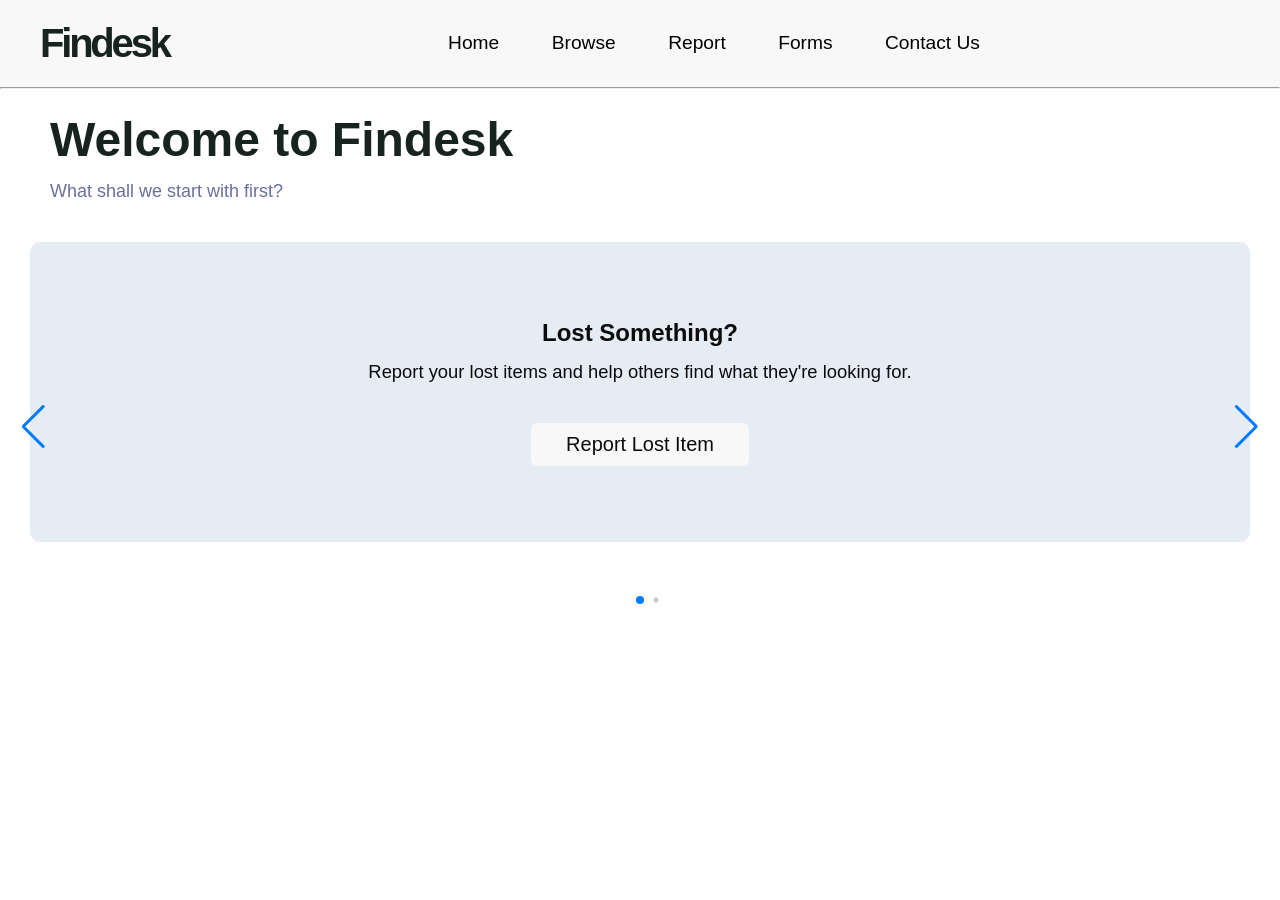
<file: index.html>
<!DOCTYPE html>
<html lang="en">
<head>
    <meta charset="UTF-8">
    <meta name="viewport" content="width=device-width, initial-scale=1.0">
    <title>Lost&Found Demo</title>
    <link href="style.css" rel="stylesheet" />
    <link
      rel="stylesheet"
      href="https://cdnjs.cloudflare.com/ajax/libs/font-awesome/4.7.0/css/font-awesome.min.css" />
    <link rel="stylesheet" href="https://cdn.jsdelivr.net/npm/swiper@9/swiper-bundle.min.css" />
</head>
<body>
    <div id="header-placeholder"></div>
    <main class="mainpage">
        <section class="intro">
            <h1>Welcome to Findesk</h1>
            <p class="description">
                What shall we start with first?
            </p>
        </section>
    
    <div class="container swiper">
        <div class="slider-wrapper">
            <div class="card-list swiper-wrapper">
                <div class="card-item swiper-slide">
                    <h2 class="card-title">Lost Something?</h2>
                    <p class="card-description">
                    Report your lost items and help others find what they're looking for.
                    </p>
                    <a href="report.html"><button class="card-button">
                        Report Lost Item
                    </button></a>
                </div>
                <div class="card-item swiper-slide">
                    <h2 class="card-title">Looking for College Forms?</h2>
                    <p class="card-description">
                    Get your essential documents within reach. Find information about commonly requested certificates and learn where to apply for them.
                    </p>
                    <a href="docs.html"><button class="card-button">
                        Get College Forms
                    </button></a>
                </div>
            </div>
            <div class="swiper-pagination"></div>
            <div class="swiper-button-prev"></div>
            <div class="swiper-button-next"></div>
        </div>
    </div>
     <script src="https://cdn.jsdelivr.net/npm/swiper@9/swiper-bundle.min.js"></script>
    <script src="script.js"></script>
</body>
</html>
</file>
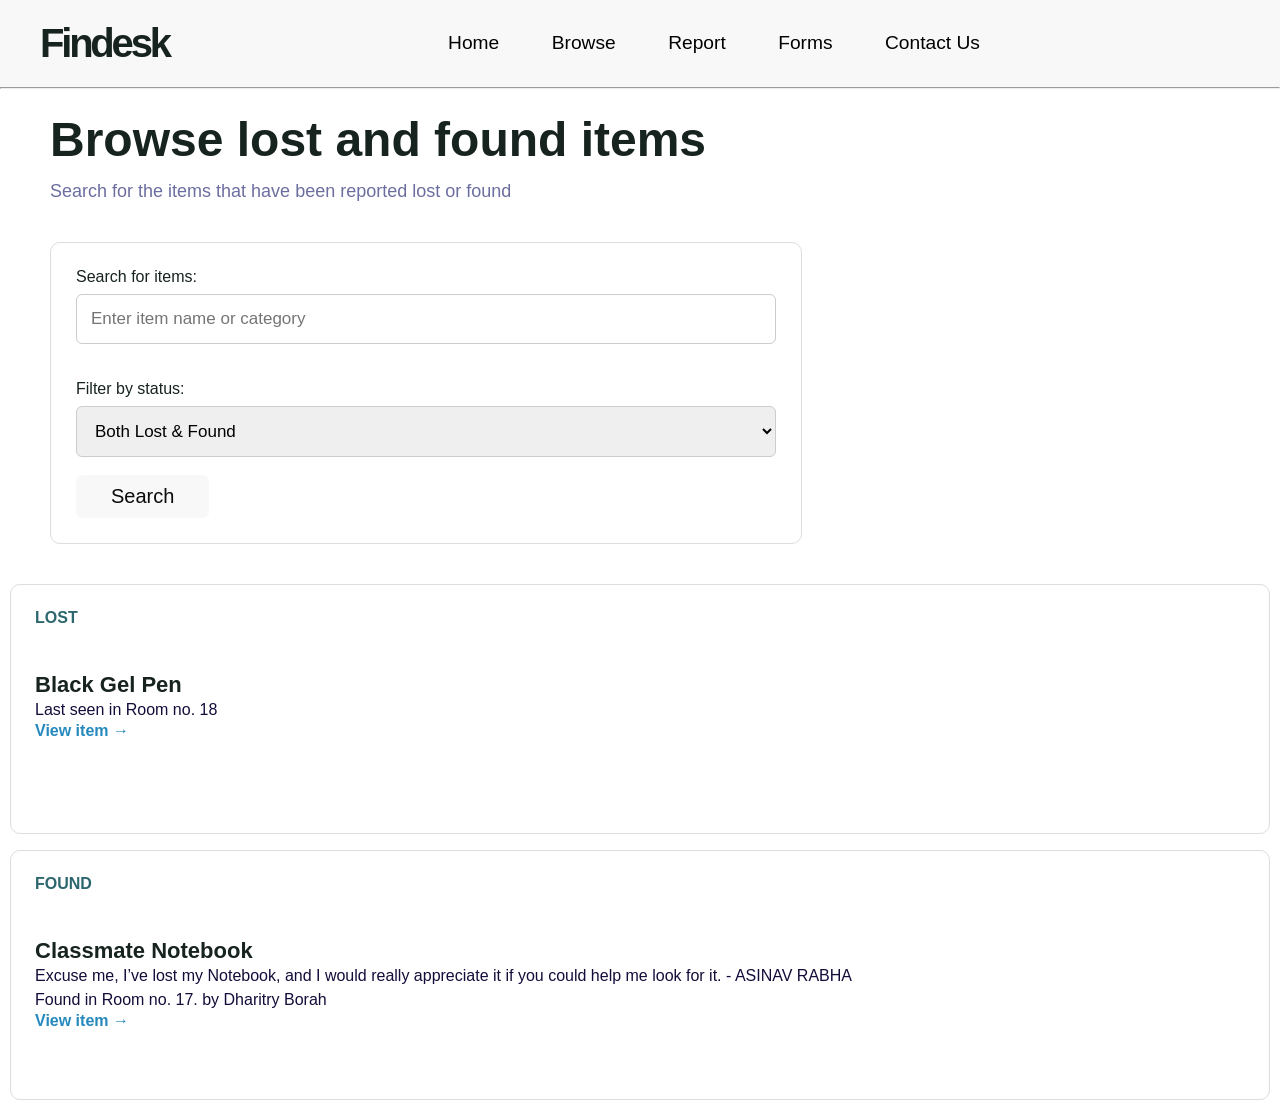
<file: browse.html>
<!DOCTYPE html>
<html lang="en">
<head>
    <meta charset="UTF-8">
    <meta name="viewport" content="width=device-width, initial-scale=1.0">
    <title>Browse Items</title>
    <link href="style.css" rel="stylesheet" />
    <link
      rel="stylesheet"
      href="https://cdnjs.cloudflare.com/ajax/libs/font-awesome/4.7.0/css/font-awesome.min.css" />
</head>
<body>
    <div id="header-placeholder"></div>
    <main class="mainpage">
        <section class="intro">
            <h1>
                Browse lost and found items
            </h1>

            <p class="description">
                Search for the items that have been reported lost or found
            </p>
        </section>
        <form class="browse-form" action="index.php" method="GET">
            <label for="search">Search for items:</label>
            <input type="text" id="search" name="search" placeholder="Enter item name or category">
            <br>

            <label for="lost-or-found">Filter by status:</label>
            <select id="lost-or-found" name="lost-or-found">
                <option value="">Both Lost & Found</option>
                <option value="lost">Lost</option>
                <option value="found">Found</option>
            </select>
            <button type="submit">Search</button> 
        </form>
        <div class="docs-grid" id="reports-list">
        <article class="doc-card">
            <span>LOST</span>
            <h2>Black Gel Pen</h2>
            <p>Last seen in Room no. 18</p>
            <a href="https://drive.google.com/file/d/1wVeqzovNTFZWQjWIM45HQizr_SB2anXA/view?usp=share_link" target="_blank">View item →</a>
        </article>
        <article class="doc-card" id="reports-list">
            <span>FOUND</span>
            <h2>Classmate Notebook</h2>
            <p>Excuse me, I’ve lost my Notebook, and I would really appreciate it if you could help me look for it. - ASINAV RABHA</p>
            <p>Found in Room no. 17. by Dharitry Borah</p>
            <a href="https://drive.google.com/file/d/1VPWSYa2SwhIHYDmD5rjYPzrYQpuTC2y_/view?usp=share_link" target="_blank">View item →</a>
        </article>
        </div>
    </main>
    <script src="script.js"></script>
</body>
</html>
</file>
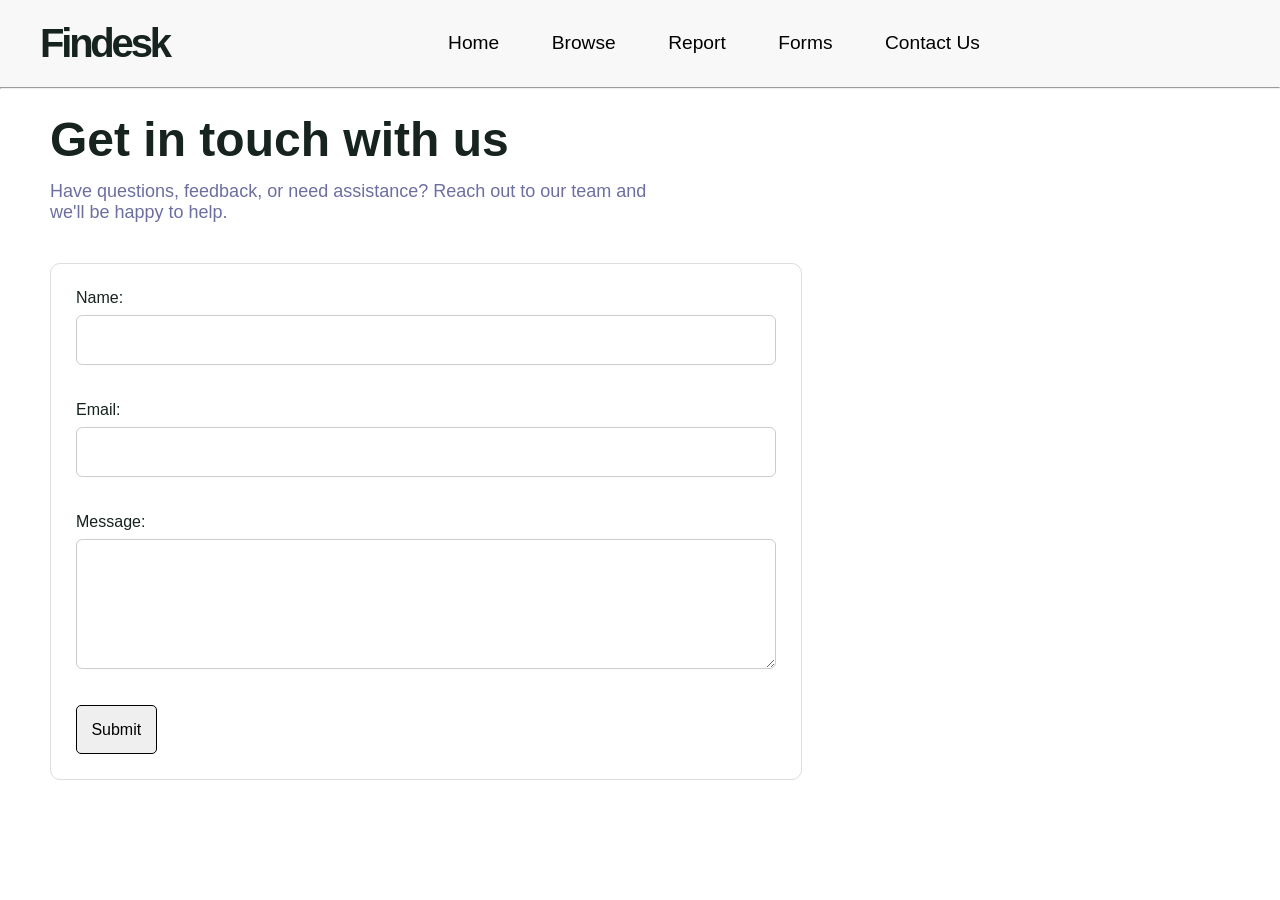
<file: contact.html>
<!DOCTYPE html>
<html lang="en">
<head>
    <meta charset="UTF-8">
    <meta name="viewport" content="width=device-width, initial-scale=1.0">
    <title>Contact Us</title>
    <link href="style.css" rel="stylesheet" />
    <link
      rel="stylesheet"
      href="https://cdnjs.cloudflare.com/ajax/libs/font-awesome/4.7.0/css/font-awesome.min.css" />
</head>
<body>
    <div id="header-placeholder"></div>
    <script src="script.js"></script>
    <main class="mainpage">
        <section class="intro">
            <h1>
                Get in touch with us
            </h1>
            <p class="description">
                Have questions, feedback, or need assistance? Reach out to our team and we'll be happy to help.
            </p>
        </section>
        <section class="contact-form">
            <form action="submit_contact.php" method="POST">
                <label for="name">Name:</label>
                <input type="text" id="name" name="name" required>
                <br>

                <label for="email">Email:</label>
                <input type="email" id="email" name="email" required>
                <br>

                <label for="message">Message:</label>
                <textarea id="message" name="message" rows="5" required></textarea>
                <br>

                <button type="submit">Submit</button>
            </form>
        </section>
</body>
</html>
</file>
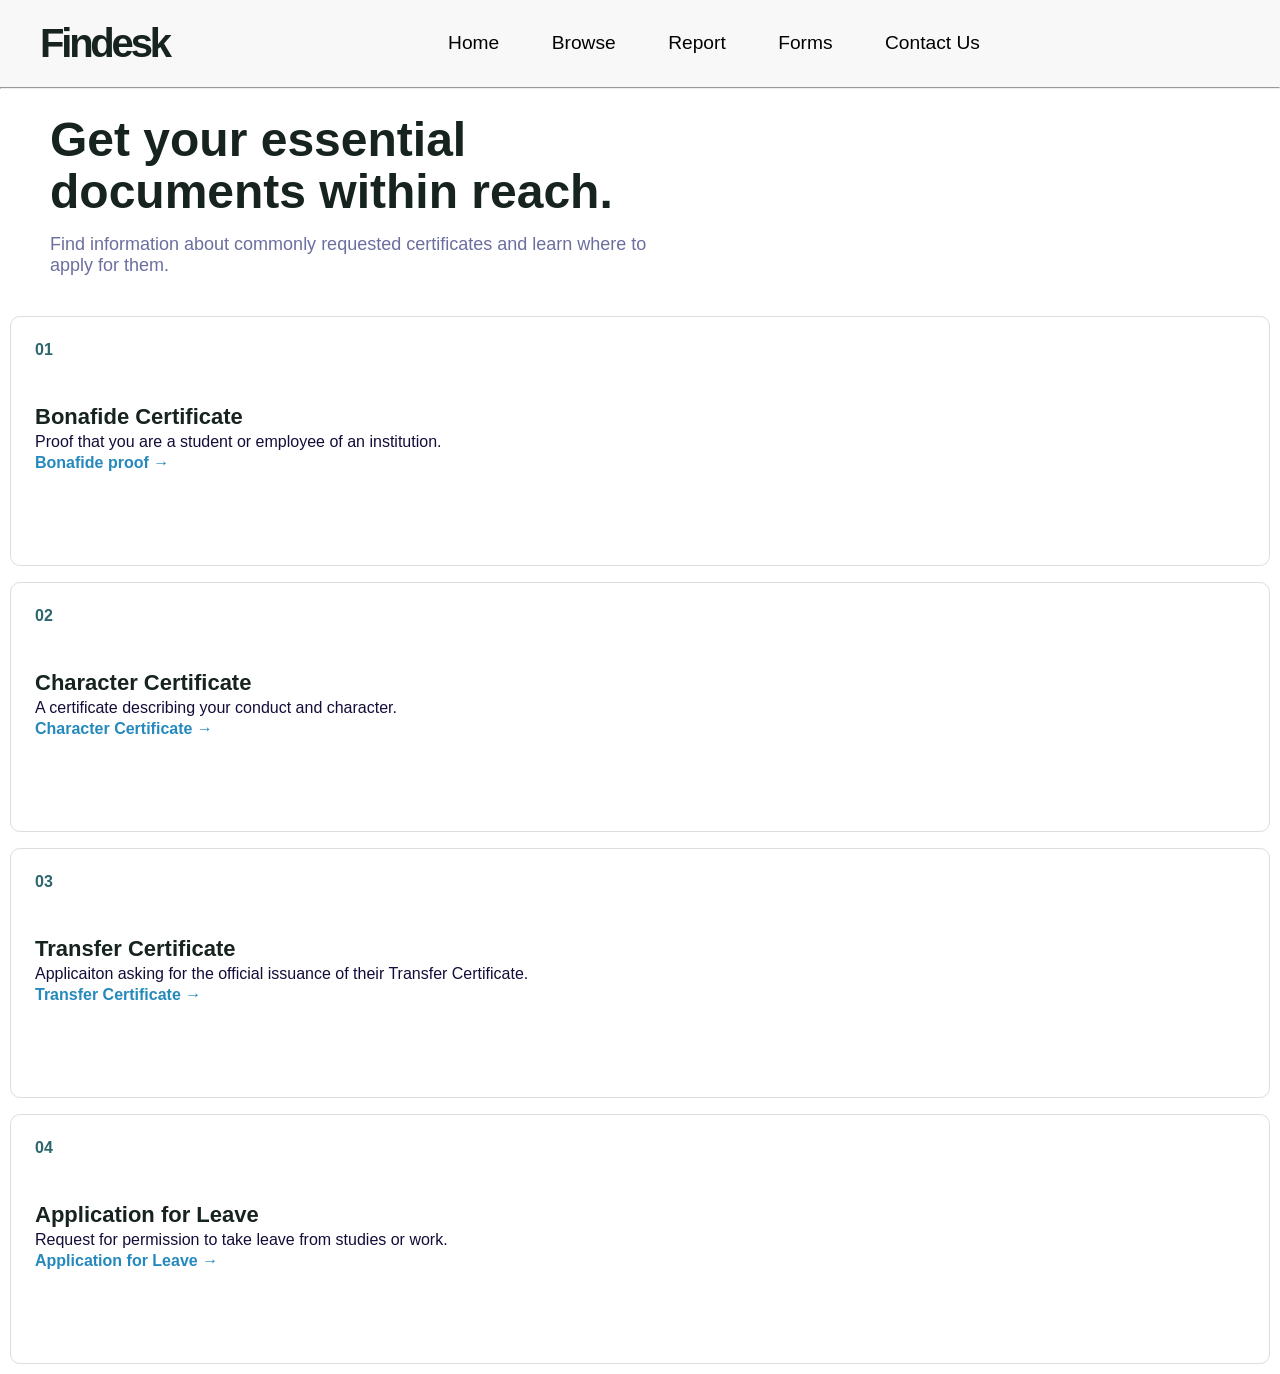
<file: docs.html>
<!DOCTYPE html>
<html lang="en">
<head>
    <meta charset="UTF-8">
    <meta name="viewport" content="width=device-width, initial-scale=1.0">
    <title>Docs Page</title>
    <link href="style.css" rel="stylesheet" />
    <link
      rel="stylesheet"
      href="https://cdnjs.cloudflare.com/ajax/libs/font-awesome/4.7.0/css/font-awesome.min.css" />
</head>
<body>
    <div id="header-placeholder"></div>
    <script src="script.js"></script>
    <main class="mainpage">
        <section class="intro">
            <h1>
                Get your essential<br>
                documents within reach.
            </h1>

            <p class="description">
                Find information about commonly requested certificates and learn
                where to apply for them.
            </p>
        </section>
        <section class="docs-grid">
            <article class="doc-card">
                <span>01</span>
                <h2>Bonafide Certificate</h2>
                <p>Proof that you are a student or employee of an institution.</p>
                <a href="https://drive.google.com/file/d/1y7WUBkQ3YcOCkDOIWhJFWfOlIVjT8SaH/view?usp=sharing" target="_blank"; >Bonafide proof →</a>
            </article>
            <article class="doc-card">
                <span>02</span>
                <h2>Character Certificate</h2>
                <p>A certificate describing your conduct and character.</p>
                <a href="https://drive.google.com/file/d/1IpMEIvK0u8ygbTYe86gDoQJPLOaLyFtl/view?usp=sharing" target="_blank"; >Character Certificate →</a>
            </article>
            <article class="doc-card">
                <span>03</span>
                <h2>Transfer Certificate</h2>
                <p>Applicaiton asking for the official issuance of their Transfer Certificate.</p>
                <a href="#">Transfer Certificate →</a>
            </article>
            <article class="doc-card">
                <span>04</span>
                <h2>Application for Leave</h2>
                <p>Request for permission to take leave from studies or work.</p>
                <a href="#">Application for Leave →</a>
            </article>
        </section>
    </main>
</body>
</html>
</file>
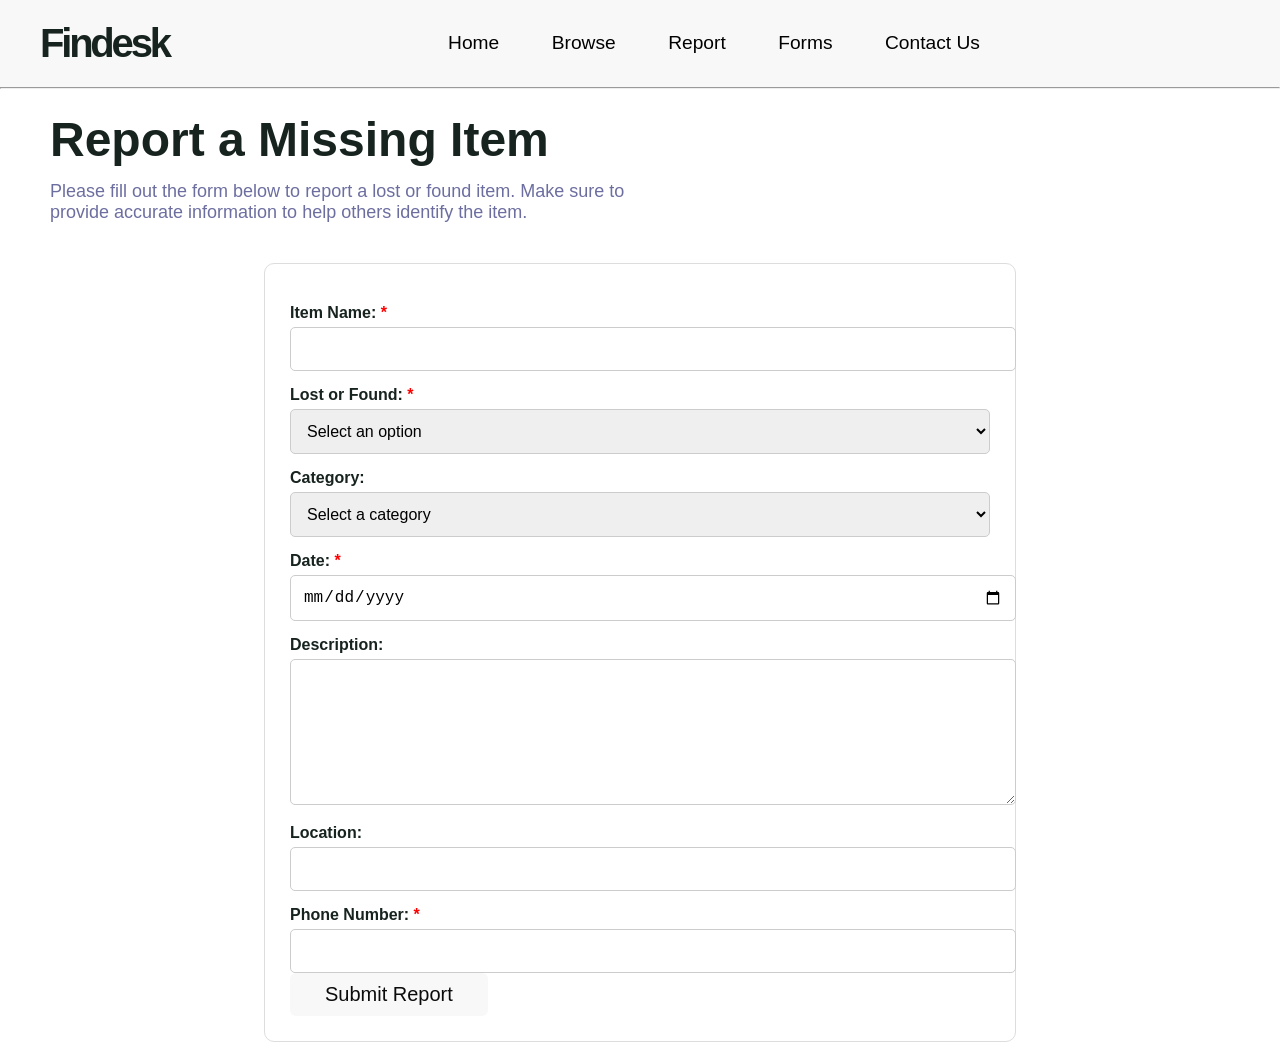
<file: report.html>
<!DOCTYPE html>
<html lang="en">
<head>
    <meta charset="UTF-8">
    <meta name="viewport" content="width=device-width, initial-scale=1.0">
    <title>Report page</title>
    <link href="style.css" rel="stylesheet" />
    <link
      rel="stylesheet"
      href="https://cdnjs.cloudflare.com/ajax/libs/font-awesome/4.7.0/css/font-awesome.min.css" />
</head>
<body>
    <div id="header-placeholder"></div>
    <main class="mainpage">
        <section class="intro">
            <h1>Report a Missing Item</h1>
            <p class="description">
                Please fill out the form below to report a lost or found item. Make sure to provide accurate information to help others identify the item.
            </p>
        </section>
            <form class="page-form" action="index.php" method="POST" id="report-form">
                <label for="item-name">Item Name:<span style="color: red;"> *</span></label>
                <input type="text" id="item-name" name="item-name" required>
                <br>
                <label for="lost-or-found">Lost or Found:<span style="color: red;"> *</span></label>
                <select id="lost-or-found" name="lost-or-found" required>
                    <option value="">Select an option</option>
                    <option value="lost">Lost</option>
                    <option value="found">Found</option>
                </select>
                <br>

                <label for="item-category">Category:</label>
                <select id="item-category" name="item-category">
                    <option value="">Select a category</option>
                    <option value="electronics">Electronics</option>
                    <option value="clothing">Clothing</option>
                    <option value="accessories">Accessories</option>
                    <option value="documents">Documents</option>
                    <option value="other">Other</option>
                </select>
                <br>

                <label for="item-date">Date:<span style="color: red;"> *</span></label>
                <input type="date" id="item-date" name="item-date" required>
                <br>

                <label for="item-description">Description:</label>
                <textarea id="item-description" name="item-description"></textarea>
                <br>

                <label for="item-location">Location:</label>
                <input type="text" id="item-location" name="item-location">
                <br>

                <label for="contact-info">Phone Number:<span style="color: red;"> *</span></label>
                <input type="tel" id="contact-info" name="contact-info" minlength="10" maxlength="12" required>
                <br>

                <a href="index.html"><button type="submit">Submit Report</button></a>
            </form>
        </section>
    </main>
    <script src="script.js"></script>
</body>
</html>
</file>
<file: style.css>
@import url('https://fonts.googleapis.com/css2?family=Montserrat:ital,wght@0,100..900;1,100..900&display=swap');

:root {
  --bgcolor: #f8f8f8;
}

* {
  margin: 0;
  padding: 0;
}

.page-header {
  background-color: var(--bgcolor);
  padding: 1.3rem;
  display: flex;
  align-items: center;
  position: relative;
  justify-content: space-between;
}

body {
  font-family: Arial, Helvetica, Montserrat, sans-serif;
}

.slider-wrapper {
  overflow: hidden;
  max-width: 1500px;
  margin: 0 20px 70px
}

.card-list .card-item {
  color: #0b0b0b;
  width: 100%;
  padding: 20px;
  display: flex;
  flex-direction: column;
  align-items: center;
  min-height: 300px;
  box-sizing: border-box;
  justify-content: center;
  border-radius: 10px;
  background: #E5ECF4;
}

.card-list .card-item .card-description {
  font-size: 1.15rem;
  color: #0b0b0b;
  font-weight: 500;
  margin:14px 0 40px;
}

.card-list .card-item .card-button {
  font-size: 1.25rem;
  color: #0b0b0b;
  font-weight: 500;
  padding: 10px 35px;
  border-radius: 6px;
  cursor:pointer;
  border: none;
  background-color: #f8f8f8;
}

.card-list .card-item .card-button:hover {
  background-color: #71b2fc;
  border: 1px solid #fff;
  color:#fff;
}

.logo {
  color: #17231f;
  align-self: center;
  margin-left: 1.2rem;
  font-size: 2.5rem;
  font-weight: 700;
  letter-spacing: -0.08em;
}

.nav-bar {
  margin: auto;
}

.nav-bar a {
  color: black;
  padding: 1.5rem;
  cursor: pointer;
  text-decoration: none;
  font-size: 1.2rem;
}

.menu-icon {
  color: black;
  cursor: pointer;
  display: none;
}

button {
  font-size: 1rem;
  border: 1px solid black;
  border-radius: 5px;
  padding: 0.9rem;
}
@media screen and (max-width: 800px) {
  .nav-bar {
    display: none;
    position: absolute;
    top: 3.7rem;
    left: 0;
    width: 100%;
    background-color: var(--bgcolor);
    text-align: center;
  }

  .nav-bar.responsive {
    display: block;
  }

  .nav-bar a {
    display: block;
  }

  .menu-icon {
    display: block;
    z-index: 1;
  }

  button {
    padding: 0.4rem;
  }
  .logo {
    font-size: 1.4rem;
  }
}
.mainpage {
  background-color: #FFFFFF;
  padding: 10px 10px;
  color: #17231f;
}
.intro {
  max-width: 1000px;
  margin: 0 0 40px 40px;
  text-align: left;
}

.docs-label {
  color: #8B5FBF;
  font-weight: bold;
  letter-spacing: 2px;
}

.intro h1 {
  font-size: 48px;
  line-height: 1.1;
  margin-left: 5px;
  margin-bottom: 12px;
  margin: 15px 0;
}

.description {
  color: #6C6EA0;
  font-size: 18px;
  max-width: 600px;
}

.docs-grid {
  display: grid;
  grid-template-columns: repeat(1, 1fr);
  gap: 16px;
}

.doc-card {
  background-color: white;
  border: 1px solid #dddddd;
  border-radius: 10px;
  padding: 24px;
  min-height: 200px;
}

.doc-card span {
  color: #2C666E;
  font-weight: bold;  
}

.doc-card h2 {
  font-size: 22px;
  margin-top: 45px;
}

.doc-card p {
  color: #140c39;
  line-height: 1.5;
}

.doc-card a {
  color: #2589BD;
  font-weight: bold;
  text-decoration: none;
}

.doc-card a:hover {
  text-decoration: underline;
}

.page-form {
    max-width: 700px;
    margin: 0 auto;
    background-color: white;
    border: 1px solid #dddddd;
    border-radius: 10px;
    padding: 25px;
}

.page-form label {
    display: block;
    margin-top: 15px;
    margin-bottom: 5px;
    font-weight: bold;
}

.page-form input,
.page-form select,
.page-form textarea {
    width: 100%;
    padding: 12px;
    border: 1px solid #cccccc;
    border-radius: 5px;
    font-size: 16px;
}

.page-form textarea {
    height: 120px;
}

.page-form button {
    font-size: 1.25rem;
    color: #0b0b0b;
    font-weight: 500;
    padding: 10px 35px;
    border-radius: 6px;
    cursor: pointer;
    border: none;
    background-color: #f8f8f8;
}

.page-form button:hover {
    background-color: #71b2fc;
    border: 1px solid #fff;
    color: #fff;
}

.browse-form {
    max-width: 700px;
    margin: 0 0 40px 40px;
    padding: 25px;
    background-color: white;
    border: 1px solid #dddddd;
    border-radius: 10px;
}

.browse-form input,
.browse-form select {
    display: block;
    width: 100%;
    box-sizing: border-box;
    padding: 14px;
    margin: 8px 0 18px;
    font-size: 17px;
    border: 1px solid #cccccc;
    border-radius: 6px;
}

.browse-form button {
    font-size: 1.25rem;
    color: #0b0b0b;
    font-weight: 500;
    padding: 10px 35px;
    border-radius: 6px;
    cursor: pointer;
    border: none;
    background-color: #f8f8f8;
}

.browse-form button:hover {
    background-color: #71b2fc;
    border: 1px solid #fff;
    color: #fff;
}

.contact-form {
    max-width: 700px;
    margin: 0 0 40px 40px;
    padding: 25px;
    background-color: white;
    border: 1px solid #dddddd;
    border-radius: 10px;
}

.contact-form input,
.contact-form textarea {
    display: block;
    width: 100%;
    box-sizing: border-box;
    padding: 14px;
    margin: 8px 0 18px;
    font-size: 17px;
    border: 1px solid #cccccc;
    border-radius: 6px;
}

@media screen and (max-width: 700px) {
  .docs-intro h1 {
    font-size: 40px;
  }

  .docs-grid {
    grid-template-columns: 1fr;
  }

  .doc-card {
    min-height: 170px;
  }

  .browse-form,
  .contact-form {
    width: auto;
    margin-left: 0;
    margin-right: 0;
  }
}
</file>
